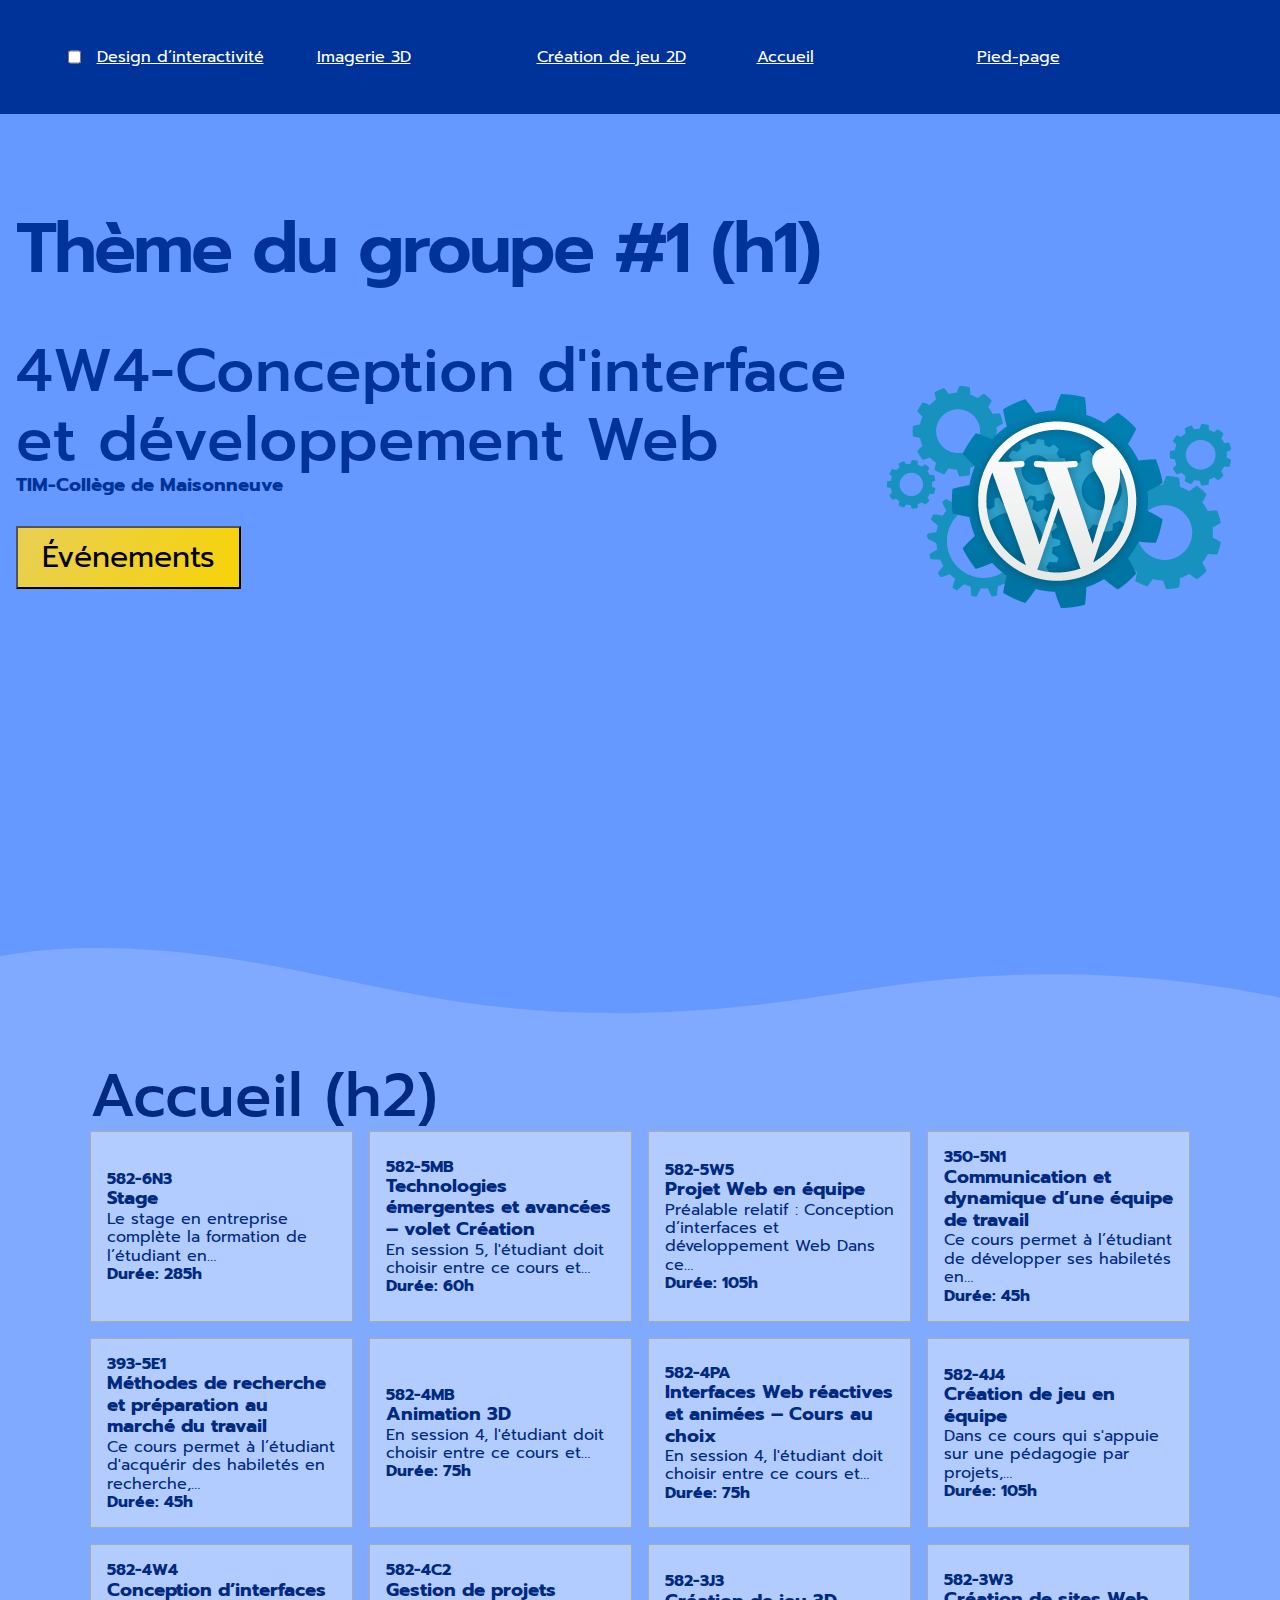
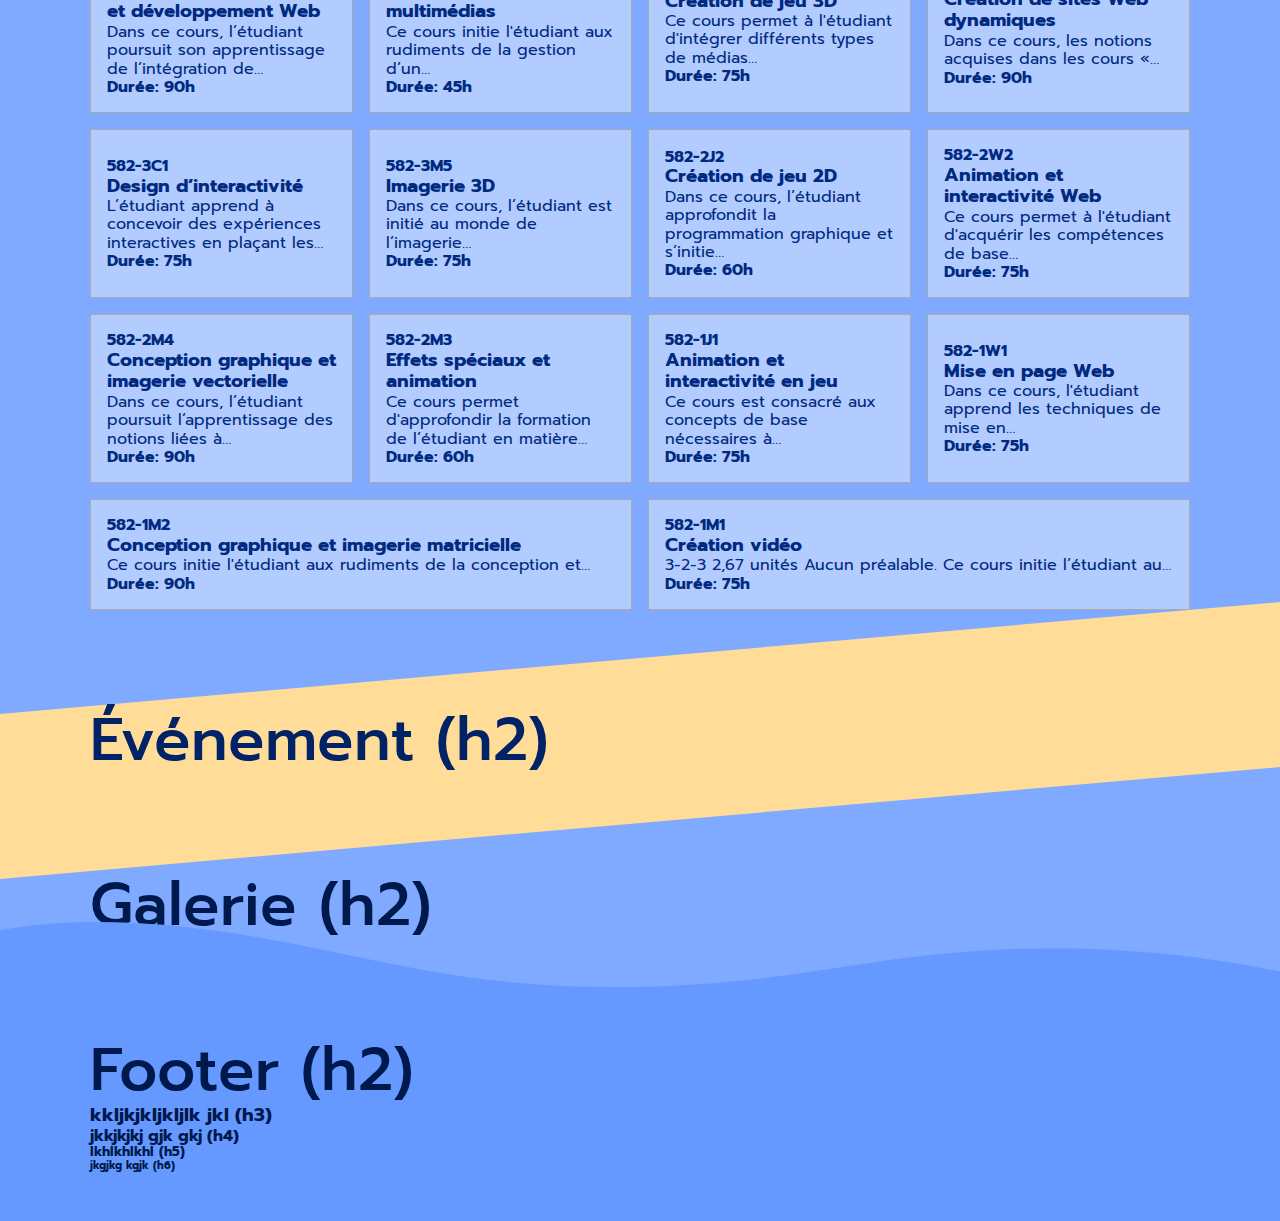
<file: index.htm>
<!DOCTYPE html>
<html lang="en">
<head>
    <meta charset="UTF-8">
    <meta name="viewport" content="width=device-width, initial-scale=1.0">
    <title>Thème du groupe #1</title>
    <link rel="stylesheet" href="normalize.css">
    <link rel="stylesheet" href="style.css">
    <link rel="preconnect" href="https://fonts.googleapis.com">
    <link rel="preconnect" href="https://fonts.gstatic.com" crossorigin>
    <link href="https://fonts.googleapis.com/css2?family=Prompt:ital,wght@0,100;0,200;0,300;0,400;0,500;0,600;0,700;0,800;0,900;1,100;1,200;1,300;1,400;1,500;1,600;1,700;1,800;1,900&display=swap" rel="stylesheet">
</head>
<body>
    <div id="menu__entete" class="global">
        <input type="checkbox" name="" id="chk_burger">
        <label id="burger" for="chk_burger">
            <svg   width="32" height="32" xmlns="http://www.w3.org/2000/svg" viewBox="0 0 20 20" fill="currentColor" color="#fff"><path fill-rule="evenodd" d="M3 5a1 1 0 011-1h12a1 1 0 110 2H4a1 1 0 01-1-1zm0 5a1 1 0 011-1h12a1 1 0 110 2H4a1 1 0 01-1-1zm0 5a1 1 0 011-1h12a1 1 0 110 2H4a1 1 0 01-1-1z" clip-rule="evenodd"></path></svg>
        </label>  
        <header class="menu__header">
            <nav class="menu-principal-container"><ul id="menu-principal" class="menu"><li id="menu-item-32" class="menu-item menu-item-type-post_type menu-item-object-post menu-item-32"><a href="http://localhost:81/4w4-2024-gr1/2020/10/07/582-3c1-design-dinteractivite-75h/">Design d’interactivité</a></li>
<li id="menu-item-33" class="menu-item menu-item-type-post_type menu-item-object-post menu-item-33"><a href="http://localhost:81/4w4-2024-gr1/2020/10/07/582-3m5imagerie-3d-75h/">Imagerie 3D</a></li>
<li id="menu-item-34" class="menu-item menu-item-type-post_type menu-item-object-post menu-item-34"><a href="http://localhost:81/4w4-2024-gr1/2020/10/07/582-2j2creation-de-jeu-2d-60h/">Création de jeu 2D</a></li>
<li id="menu-item-35" class="menu-item menu-item-type-custom menu-item-object-custom menu-item-35"><a href="#accueil">Accueil</a></li>
<li id="menu-item-36" class="menu-item menu-item-type-custom menu-item-object-custom menu-item-36"><a href="#footer">Pied-page</a></li>
</ul></nav>        </header>
    </div>    <div id="entete" class="global">
        <section class="entete__header">
            <h1>Thème du groupe #1 (h1)</h1>
            <h2>4W4-Conception d'interface <span> et développement Web</span></h2>
            <h3>TIM-Collège de Maisonneuve</h3>
            <button>Événements</button>
        </section>
    <div class="vague">
    <svg data-name="Layer 1" xmlns="http://www.w3.org/2000/svg" viewBox="0 0 1200 120" preserveAspectRatio="none">
        <path d="M321.39,56.44c58-10.79,114.16-30.13,172-41.86,82.39-16.72,168.19-17.73,250.45-.39C823.78,31,906.67,72,985.66,92.83c70.05,18.48,146.53,26.09,214.34,3V0H0V27.35A600.21,600.21,0,0,0,321.39,56.44Z" class="remplissage"></path>
    </svg>
</div>    </div>
    <div id="accueil" class="global">
        <section>
            <h2>Accueil (h2)</h2>
            <div class="cours">
                            <div class="carte">
                    <h4>582-6N3</h4>
                    <h3> Stage </h3>  
                    <p>Le stage en entreprise complète la formation de l’étudiant en… </p>
                    <h4>Durée: 285h</h4>
                </div> 
                               <div class="carte">
                    <h4>582-5MB</h4>
                    <h3>	Technologies émergentes et avancées – volet Création </h3>  
                    <p>En session 5, l'étudiant doit choisir entre ce cours et… </p>
                    <h4>Durée: 60h</h4>
                </div> 
                               <div class="carte">
                    <h4>582-5W5</h4>
                    <h3>	Projet Web en équipe </h3>  
                    <p>Préalable relatif : Conception d’interfaces et développement Web Dans ce… </p>
                    <h4>Durée: 105h</h4>
                </div> 
                               <div class="carte">
                    <h4>350-5N1</h4>
                    <h3> Communication et dynamique d’une équipe de travail </h3>  
                    <p>Ce cours permet à l’étudiant de développer ses habiletés en… </p>
                    <h4>Durée: 45h</h4>
                </div> 
                               <div class="carte">
                    <h4>393-5E1</h4>
                    <h3> Méthodes de recherche et préparation au marché du travail </h3>  
                    <p>Ce cours permet à l’étudiant d'acquérir des habiletés en recherche,… </p>
                    <h4>Durée: 45h</h4>
                </div> 
                               <div class="carte">
                    <h4>582-4MB</h4>
                    <h3> Animation 3D </h3>  
                    <p>En session 4, l'étudiant doit choisir entre ce cours et… </p>
                    <h4>Durée: 75h</h4>
                </div> 
                               <div class="carte">
                    <h4>582-4PA</h4>
                    <h3> Interfaces Web réactives et animées &#8211; Cours au choix </h3>  
                    <p>En session 4, l'étudiant doit choisir entre ce cours et… </p>
                    <h4>Durée: 75h</h4>
                </div> 
                               <div class="carte">
                    <h4>582-4J4</h4>
                    <h3> Création de jeu en équipe </h3>  
                    <p>Dans ce cours qui s'appuie sur une pédagogie par projets,… </p>
                    <h4>Durée: 105h</h4>
                </div> 
                               <div class="carte">
                    <h4>582-4W4</h4>
                    <h3> Conception d’interfaces et développement Web </h3>  
                    <p>Dans ce cours, l’étudiant poursuit son apprentissage de l’intégration de… </p>
                    <h4>Durée: 90h</h4>
                </div> 
                               <div class="carte">
                    <h4>582-4C2</h4>
                    <h3> Gestion de projets multimédias </h3>  
                    <p>Ce cours initie l'étudiant aux rudiments de la gestion d’un… </p>
                    <h4>Durée: 45h</h4>
                </div> 
                               <div class="carte">
                    <h4>582-3J3</h4>
                    <h3> Création de jeu 3D </h3>  
                    <p>Ce cours permet à l'étudiant d'intégrer différents types de médias… </p>
                    <h4>Durée: 75h</h4>
                </div> 
                               <div class="carte">
                    <h4>582-3W3</h4>
                    <h3> Création de sites Web dynamiques </h3>  
                    <p>Dans ce cours, les notions acquises dans les cours «… </p>
                    <h4>Durée: 90h</h4>
                </div> 
                               <div class="carte">
                    <h4>582-3C1</h4>
                    <h3> Design d’interactivité </h3>  
                    <p>L’étudiant apprend à concevoir des expériences interactives en plaçant les… </p>
                    <h4>Durée: 75h</h4>
                </div> 
                               <div class="carte">
                    <h4>582-3M5</h4>
                    <h3>	Imagerie 3D </h3>  
                    <p>Dans ce cours, l’étudiant est initié au monde de l’imagerie… </p>
                    <h4>Durée: 75h</h4>
                </div> 
                               <div class="carte">
                    <h4>582-2J2</h4>
                    <h3>	Création de jeu 2D </h3>  
                    <p>Dans ce cours, l’étudiant approfondit la programmation graphique et s’initie… </p>
                    <h4>Durée: 60h</h4>
                </div> 
                               <div class="carte">
                    <h4>582-2W2</h4>
                    <h3>	Animation et interactivité Web </h3>  
                    <p>Ce cours permet à l'étudiant d'acquérir les compétences de base… </p>
                    <h4>Durée: 75h</h4>
                </div> 
                               <div class="carte">
                    <h4>582-2M4</h4>
                    <h3> Conception graphique et imagerie vectorielle </h3>  
                    <p>Dans ce cours, l’étudiant poursuit l’apprentissage des notions liées à… </p>
                    <h4>Durée: 90h</h4>
                </div> 
                               <div class="carte">
                    <h4>582-2M3</h4>
                    <h3> Effets spéciaux et animation </h3>  
                    <p>Ce cours permet d'approfondir la formation de l’étudiant en matière… </p>
                    <h4>Durée: 60h</h4>
                </div> 
                               <div class="carte">
                    <h4>582-1J1</h4>
                    <h3> Animation et interactivité en jeu </h3>  
                    <p>Ce cours est consacré aux concepts de base nécessaires à… </p>
                    <h4>Durée: 75h</h4>
                </div> 
                               <div class="carte">
                    <h4>582-1W1</h4>
                    <h3> Mise en page Web </h3>  
                    <p>Dans ce cours, l'étudiant apprend les techniques de mise en… </p>
                    <h4>Durée: 75h</h4>
                </div> 
                               <div class="carte">
                    <h4>582-1M2</h4>
                    <h3> Conception graphique et imagerie matricielle </h3>  
                    <p>Ce cours initie l'étudiant aux rudiments de la conception et… </p>
                    <h4>Durée: 90h</h4>
                </div> 
                               <div class="carte">
                    <h4>582-1M1</h4>
                    <h3> Création vidéo </h3>  
                    <p>3-2-3 2,67 unités Aucun préalable. Ce cours initie l’étudiant au… </p>
                    <h4>Durée: 75h</h4>
                </div> 
                                       </div>
        </section>
    </div>
    <div id="evenement" class="global diagonal">
        <section>
            <h2>Événement (h2)</h2>
        </section>
    </div>
    <div id="galerie" class="global">
        <section>
            <h2>Galerie (h2)</h2>
        </section>
  <div class="vague">
    <svg data-name="Layer 1" xmlns="http://www.w3.org/2000/svg" viewBox="0 0 1200 120" preserveAspectRatio="none">
        <path d="M321.39,56.44c58-10.79,114.16-30.13,172-41.86,82.39-16.72,168.19-17.73,250.45-.39C823.78,31,906.67,72,985.66,92.83c70.05,18.48,146.53,26.09,214.34,3V0H0V27.35A600.21,600.21,0,0,0,321.39,56.44Z" class="remplissage"></path>
    </svg>
</div>    </div>
    <div id="footer" class="global">

        <footer>
            <h2>Footer (h2)</h2>
            <h3>kkljkjkljkljlk jkl  (h3)</h3>
            <h4>jkkjkjkj gjk gkj (h4)</h4>
            <h5>lkhlkhlkhl (h5)</h5>
            <h6>jkgjkg kgjk (h6)</h6>
        </footer>

    </div>
</body>
</html>
</file>
<file: style.css>
@charset "UTF-8";
/*
Theme Name: Theme Eddy
Author: Eddy Martin
Author URI: https://referenced.ca/
Description: Thème de base développé dans le cours 4W4
Requires PHP: 7.0
License: GNU General Public License v2 or later
License URI: http://www.gnu.org/licenses/gpl-2.0.html
Text Domain: theme-eddy
*/
/*
https://developer.wordpress.org/themes/basics/main-stylesheet-style-css/
*/
:root {
  /* Calcul des teintes) */
  --u1: 220;
  --u2: calc(var(--u1) + 180);
  --u3: calc(var(--u2) - 30);
  --u4: calc(var(--u2) + 30);
  /* La saturation */
  --s-arriere: 100%;
  --s-avant: 50%;
  /* la luminosité */
  --l-arriere: 30%;
  --l-avant: 20%;
  /* couleur avant plan  - color  */
  --couleur-entete: hsl(var(--u1),var(--s-avant), var(--l-avant));
  --couleur-accueil:hsl(var(--u2),var(--s-avant), var(--l-avant));
  --couleur-evenement:hsl(var(--u3),var(--s-avant), var(--l-avant));
  --couleur-galerie: hsl(var(--u4),var(--s-avant), var(--l-avant));
  --couleur-footer: hsl(var(--u1),var(--s-avant), var(--l-avant));
  /* Couleur monochrome */
  /* couleur arrière plan - background-color */
  --couleur-arriere-menu: hsl(var(--u1), 100%, 30% );
  --couleur-arriere-entete: hsl(var(--u1), 100%, 70% );
  --couleur-arriere-accueil:hsl(var(--u1),100%, 75% );
  --couleur-arriere-footer: hsl(var(--u1),100%,70% );
  --couleur-arriere-evenement:var(--couleur-arriere-accueil);
  --couleur-arriere-galerie:var(--couleur-arriere-accueil);
  --couleur-entete: hsl(var(--u1), 100%, 30% );
  --couleur-accueil:hsl(var(--u1),100%, 25% );
  --couleur-evenement:hsl(var(--u1),100%,20% );
  --couleur-galerie: hsl(var(--u1),100%,15% );
  --couleur-footer: hsl(var(--u1),100%,15% );
  --couleur-arriere-diagonal: hsl(var(--u2), 100%, 80%);
}

.carte {
  --_couleur-arriere: hsl(var(--u1),100%, 85% );
}

#entete {
  --_couleur-arriere-vague: var(--couleur-arriere-accueil);
}

#galerie {
  --_couleur-arriere-vague: var(--couleur-arriere-footer);
}

* {
  margin: 0;
  padding: 0;
}

body {
  display: flex;
  flex-direction: column;
  font-family: "prompt", sans-serif;
}

.global {
  display: flex;
  justify-content: center;
}

.global > section,
.global > header,
.global > footer {
  flex: 0 1 1100px;
  padding: 3rem 1rem;
  background-color: rgba(255, 255, 255, var(--transparence-section));
}

.global > .entete__header {
  flex: 1;
}

#entete, #footer {
  min-height: 20vh;
}

#menu__entete {
  position: relative;
  background-color: var(--couleur-arriere-menu);
}

#entete {
  background-color: var(--couleur-arriere-entete);
  color: var(--couleur-entete);
  position: relative;
  min-height: 100vh;
}

#accueil {
  background-color: var(--couleur-arriere-accueil);
  color: var(--couleur-accueil);
}

#evenement {
  background-color: var(--couleur-arriere-evenement);
  color: var(--couleur-evenement);
  z-index: 1;
}

#galerie {
  background-color: var(--couleur-arriere-galerie);
  color: var(--couleur-galerie);
  position: relative;
}

#footer {
  background-color: var(--couleur-arriere-footer);
  color: var(--couleur-footer);
}

.entete__header {
  background-image: url("images/wordpress-theme.png");
  background-repeat: no-repeat;
  background-position: 95% 40%;
}

/* //////////////////////////////// */
/* Base */
/* //////////////////////////////// */
/*
https://chrisburnell.com/clamp-calculator/
*/
h1 {
  font-size: clamp(1.5rem, -2.656rem + 12.5vw, 4.375rem);
  letter-spacing: -3px;
  font-weight: 600;
  font-style: normal;
}

h2 {
  font-size: clamp(1rem, -1.292rem + 7.333vw, 3.75rem);
  font-weight: 500;
  font-style: normal;
}

span {
  display: block;
}

a {
  color: var(--couleur-lien);
}
a:hover {
  color: var(--couleur-lien-hover);
}
a:visited {
  color: var(--couleur-lien-visited);
}

button {
  font-size: clamp(1.125rem, 0.5rem + 2vw, 1.875rem);
  padding: 12px 24px;
  background-image: linear-gradient(120deg, #e8cf54, #f7d306);
  margin-top: 30px;
  transition: transform 0.2s;
  transform: translateY(0);
}

button:hover {
  background-image: linear-gradient(120deg, #e19057, #91672b);
  transform: translateY(-10px);
}

/* //////////////////////////////// */
/* Effet */
/* //////////////////////////////// */
.vague {
  position: absolute;
  bottom: 0;
  left: 0;
  width: 100%;
  overflow: hidden;
  line-height: 0;
  transform: rotate(180deg);
}

.vague svg {
  position: relative;
  display: block;
  width: calc(100% + 1.3px);
  height: 72px;
}

.vague .remplissage {
  fill: var(--_couleur-arriere-vague);
}

.diagonal {
  position: relative;
  isolation: isolate;
}

.diagonal::after {
  position: absolute;
  content: "";
  /*
  left :0;
  right:0;
  top:0;
  bottom: 0;
  */
  inset: 0;
  background-color: var(--couleur-arriere-diagonal);
  z-index: -1;
  transform: skewY(-5deg);
}

/* //////////////////////////////// */
/* Composants */
/* //////////////////////////////// */
.cours {
  display: flex;
  flex-wrap: wrap;
  justify-content: flex-start;
  gap: 1rem;
}

.carte {
  display: flex;
  flex-direction: column;
  justify-content: center;
  flex: 1 0 225px;
  border: 1px solid #aaa;
  background-color: var(--_couleur-arriere);
  padding: 1rem;
}

.menu {
  position: absolute;
  display: flex;
  list-style-type: none;
  flex-direction: column;
  transform: translateX(300%);
}
@media (min-width: 700px) {
  .menu {
    position: static;
    flex-direction: row;
    display: flex;
    transform: translateX(0);
  }
}

.menu-item {
  flex: 1 0 50px;
}

.menu-item a {
  color: #fff;
}

/* gestion label #burger l'image svg est dans un label */
#burger {
  display: block;
  position: absolute;
  top: 10px;
  right: 10px;
}
@media (min-width: 700px) {
  #burger {
    display: none;
  }
}

#chk_burger:checked ~ .menu {
  transform: translateX(0);
}/*# sourceMappingURL=style.css.map */
</file>
